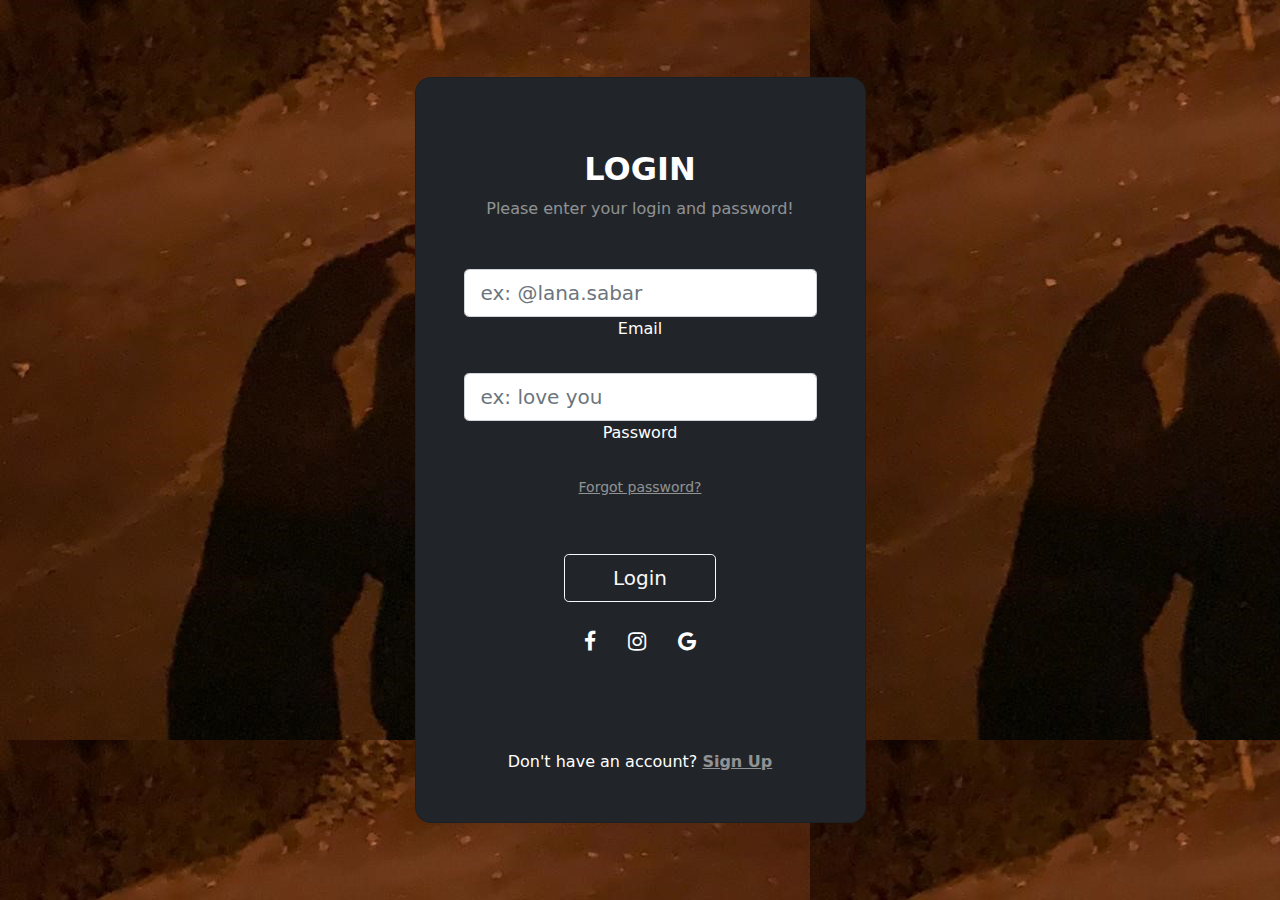
<file: index.html>
<!DOCTYPE html>
<html lang="en">
<head>
   <link rel="stylesheet" href="css/styke.css">
   <link rel="stylesheet" href="css/bootstrap/bootstrap.min.css">
   <link rel="stylesheet" href="css/css/font-awesome.min.css">
</head>
<body>
   <div class="h">
    <section class="vh-100 gradient-custom">
        <div class="container py-5 h-100">
          <div class="row d-flex justify-content-center align-items-center h-100">
            <div class="col-12 col-md-8 col-lg-6 col-xl-5">
              <div class="card bg-dark text-white" style="border-radius: 1rem;">
                <div class="card-body p-5 text-center">
      
                  <div class="mb-md-5 mt-md-4 pb-5">
      
                    <h2 class="fw-bold mb-2 text-uppercase">Login</h2>
                    <p class="text-white-50 mb-5">Please enter your login and password!</p>
      
                    <div class="form-outline form-white mb-4">
                      <input type="email" id="typeEmailX" class="form-control form-control-lg" placeholder="ex: @lana.sabar"/>
                      <label class="form-label" for="typeEmailX">Email</label>
                    </div>
      
                    <div class="form-outline form-white mb-4">
                      <input type="password" id="typePasswordX" class="form-control form-control-lg"  placeholder="ex: love you"/>
                      <label class="form-label" for="typePasswordX">Password</label>
                    </div>
      
                    <p class="small mb-5 pb-lg-2"><a class="text-white-50" href="#!">Forgot password?</a></p>
      
                    <a href="index2.html"><button class="btn btn-outline-light btn-lg px-5" type="submit">Login</button></a>
      
                    <div class="d-flex justify-content-center text-center mt-4 pt-1">
                      <a href="https://www.facebook.com/lana.sahlia" class="text-white"><i class="fa fa-facebook-f fa-lg"></i></a>
                      <a href="https://www.instagram.com/lana.sahlia/" class="text-white"><i class="fa fa-instagram fa-lg mx-4 px-2"></i></a>
                      <a href="#!" class="text-white"><i class="fa fa-google fa-lg"></i></a>
                    </div>
      
                  </div>
      
                  <div>
                    <p class="mb-0">Don't have an account? <a href="#!" class="text-white-50 fw-bold">Sign Up</a>
                    </p>
                  </div>
      
                </div>
              </div>
            </div>
          </div>
        </div>
      </section>
   
    </div>
   
    <script src="js/bootstrap.bundle.min.js"></script>
</body>
</html>
</file>
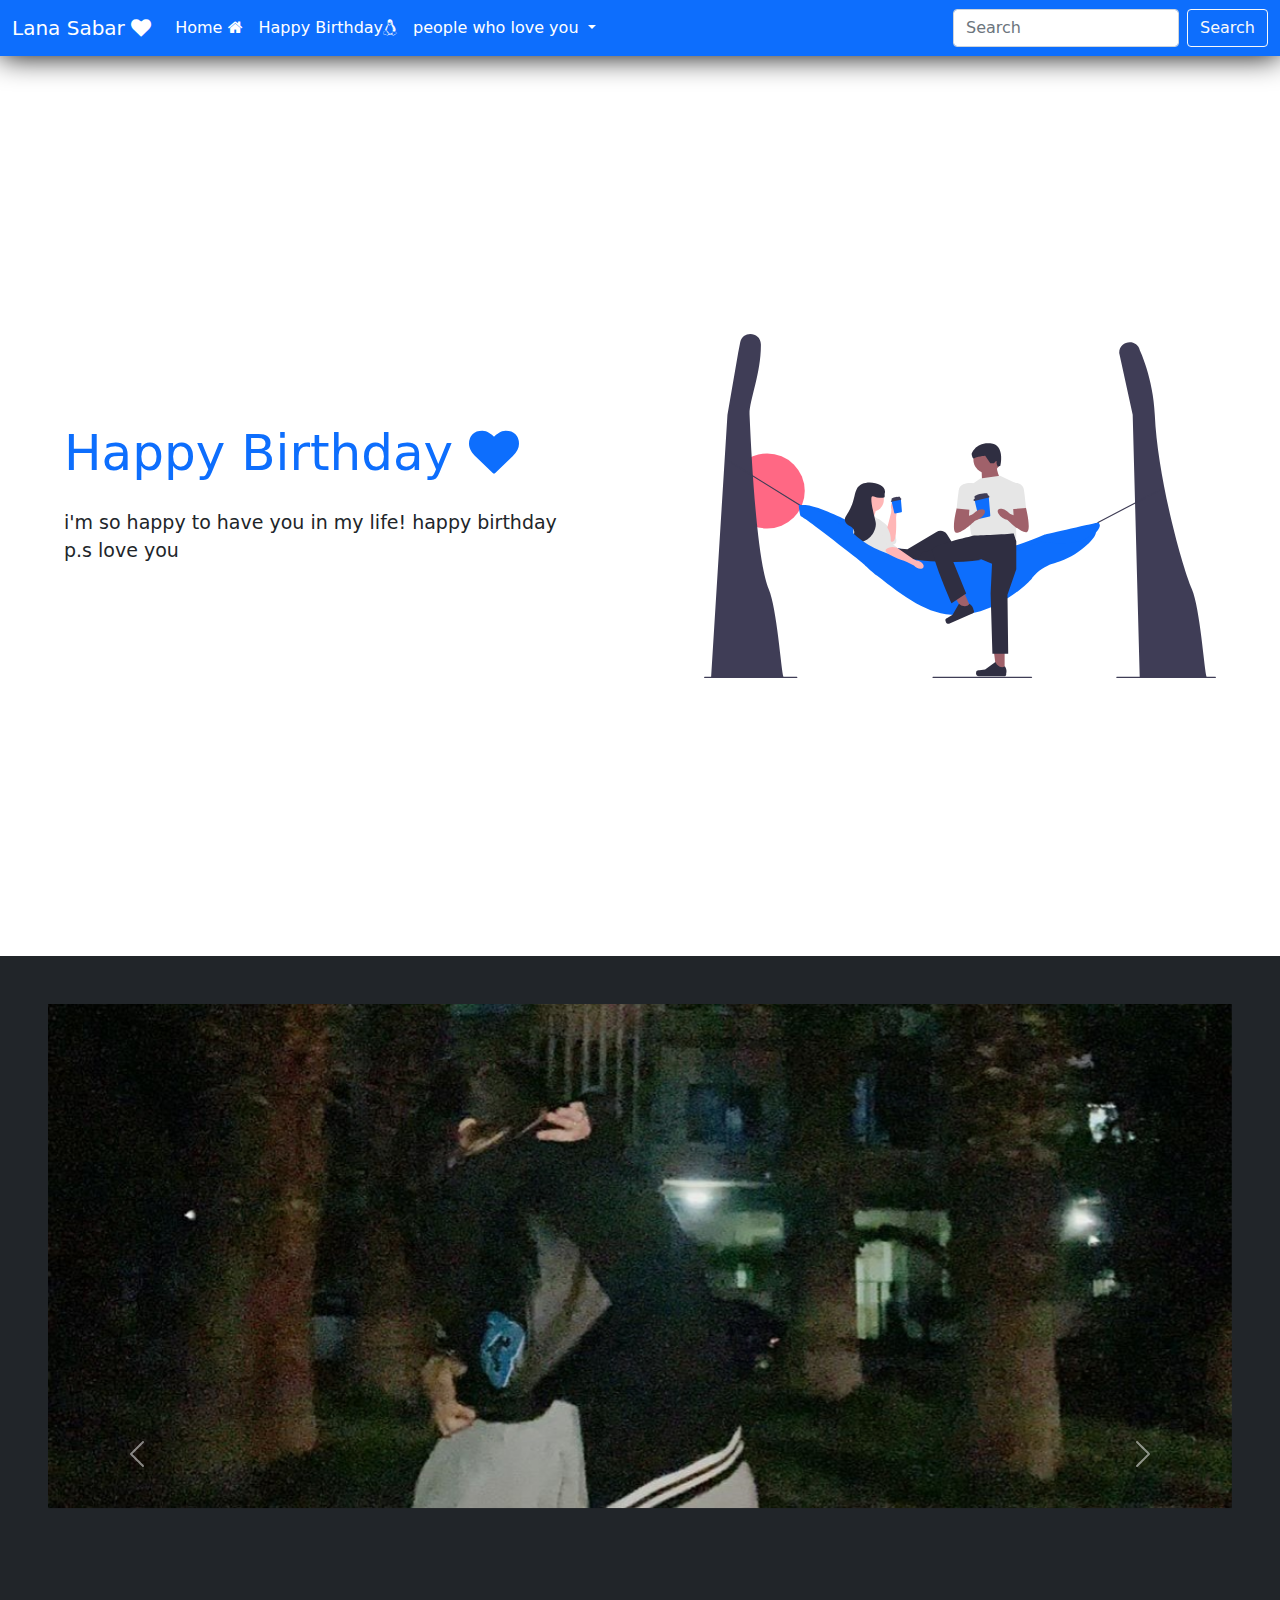
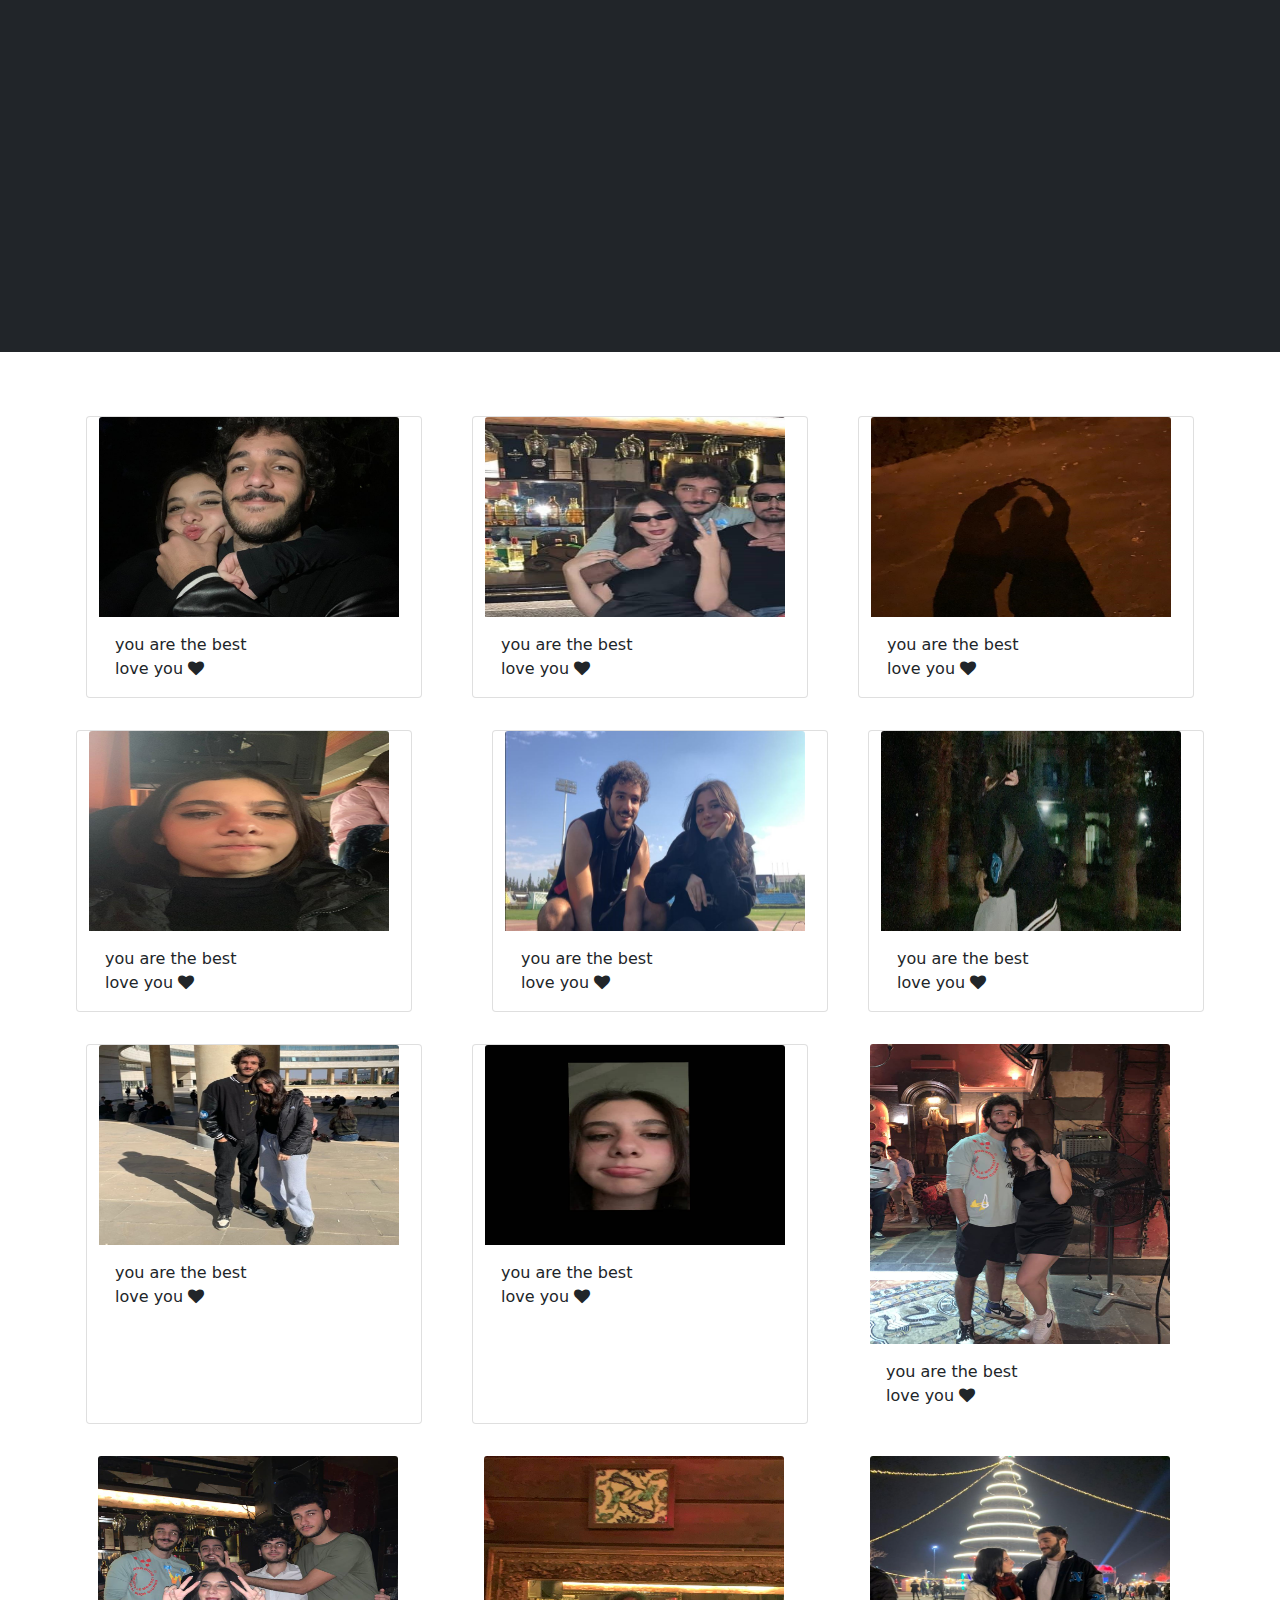
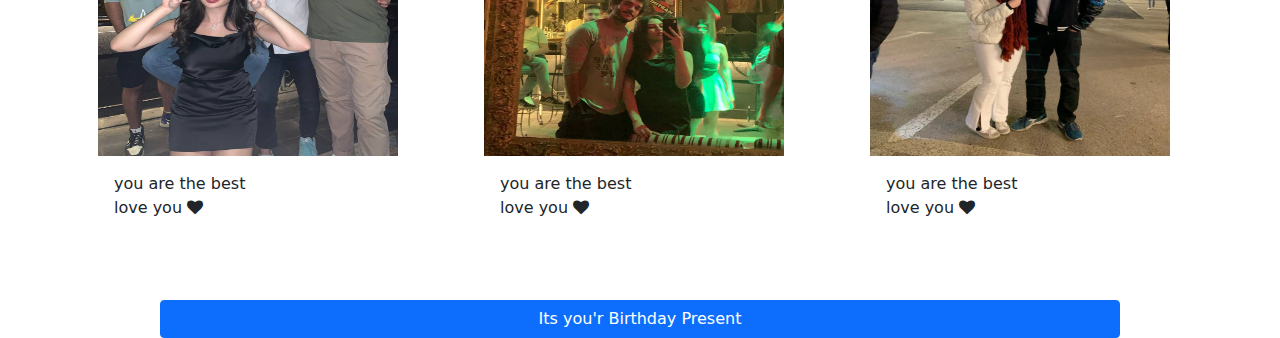
<file: index2.html>
<!DOCTYPE html>
<html lang="en">
<head>
    <link rel="stylesheet" href="css/styke.css">
    <link rel="stylesheet" href="css/bootstrap/bootstrap.min.css">
    <link rel="stylesheet" href="css/css/font-awesome.min.css">
</head>
<body>
 <div class="cd">
       <nav class="navbar navbar-expand-lg bg-primary">
        <div class="container-fluid">
          <a class="navbar-brand" href="https://www.youtube.com/watch?v=KtlgYxa6BMU">Lana Sabar <i class="fa  fa-heart"></i></a>
          <button class="navbar-toggler" type="button" data-bs-toggle="collapse" data-bs-target="#navbarSupportedContent" aria-controls="navbarSupportedContent" aria-expanded="false" aria-label="Toggle navigation">
            <span class="navbar-toggler-icon">...</span>
          </button>
          <div class="collapse navbar-collapse" id="navbarSupportedContent">
            <ul class="navbar-nav me-auto mb-2 mb-lg-0">
              <li class="nav-item">
                <a class="nav-link active" aria-current="page" href="https://www.instagram.com/arab6855/">Home <i class=" fa fa-home "></i></a>
              </li>
              <li class="nav-item">
                <a class="nav-link" href="https://www.youtube.com/watch?v=nvxF-dFNEKo"> Happy Birthday<i class="fa fa-linux"></i></a>
              </li>
              <li class="nav-item dropdown">
                <a class="nav-link dropdown-toggle" href="#" role="button" data-bs-toggle="dropdown" aria-expanded="false">
                  people who love you
                </a>
                <ul class="dropdown-menu bg-primary">
                  <li><a class="dropdown-item" href="m.html">Mahmoud <i class="fa  fa-heart"></i></a></li>
                  <li><a class="dropdown-item" href="m.html">Arab <i class="fa fa-heart"></i></a></li>
                  <li><hr class="dropdown-divider"></li>
                  <li><a class="dropdown-item" href="m.html">Arab mahmoud <i class="fa fa-smile-o "></i></a></li>
                </ul>
               
            </ul>
            <form class="d-flex" role="search">
              <input class="form-control me-2" type="search" placeholder="Search" aria-label="Search">
              <button class="btn btn-outline-light" type="submit">Search</button>
            </form>
          </div>
        </div>
      </nav>
    </div>

  <div class="home-page">
<div class="left">
  <h2>Happy Birthday <i class="fa fa-heart"></i></h2>
  <p>i'm so happy to have you in my life! happy birthday <br> p.s love you</p>
</div>
<div class="right">
  <img src="images/undrawhvhvh_relaxation_re_ohkx (2).svg" alt="">
</div>

  </div>



     
    <div class="bc p-5 bg-dark ">
        <div id="carouselExampleControls" class="carousel slide" data-bs-ride="carousel">
            <div class="carousel-inner">
              <div class="carousel-item active">
                <img src="images/pg5.jpeg" class="d-block w-100" alt="...">
              </div>
              <div class="carousel-item">
                <img src="images/arab.jpeg" class="d-block w-100" alt="...">
              </div>
              <div class="carousel-item">
                <img src="images/WhatsApp Image 2022-12-09 at 4.13.17 PM.jpeg" class="d-block w-100" alt="...">
              </div>
            </div>
            <button class="carousel-control-prev" type="button" data-bs-target="#carouselExampleControls" data-bs-slide="prev">
              <span class="carousel-control-prev-icon" aria-hidden="true"></span>
              <span class="visually-hidden">Previous</span>
            </button>
            <button class="carousel-control-next" type="button" data-bs-target="#carouselExampleControls" data-bs-slide="next">
              <span class="carousel-control-next-icon" aria-hidden="true"></span>
              <span class="visually-hidden">Next</span>
            </button>
          </div>
        </div>

      <div class="cards p-5 row justify-content-evenly ">

      <div class="card  my-3 justify-content-center" style="width: 21rem;">
        <img src="images/pg1.jpeg" class="card-img-top " alt="...">
        <div class="card-body">
          <p class="card-text">  you are the best <br>love you <i class="fa fa-heart"></i> </p>
        </div>
      </div>

      <div class="card my-3" style="width: 21rem;">
        <img src="images/pg2.jpeg" class="card-img-top " alt="...">
        <div class="card-body">
          <p class="card-text">  you are the best <br> love you <i class="fa fa-heart"></i> </p>
        </div>
      </div>

      <div class="card my-3" style="width: 21rem;">
        <img src="images/pg4.jpeg" class="card-img-top " alt="...">
        <div class="card-body">
          <p class="card-text">  you are the best <br> love you <i class="fa fa-heart"></i> </p>
        </div>
      </div>

      <div class="card my-3" style="width: 21rem;">
        <img src="images/pg3.jpeg" class="card-img-top " alt="...">
        <div class="card-body">
          <p class="card-text">  you are the best <br> love you <i class="fa fa-heart"></i> </p>
        </div>
      </div>
        <br>

      <div class="card my-3" style="width: 21rem;">
        <img src="images/WhatsApp Image 2022-12-09 at 4.13.17 PM.jpeg" class="card-img-top " alt="...">
        <div class="card-body">
          <p class="card-text">  you are the best <br>love you <i class="fa fa-heart"></i> </p>
        </div>
      </div>


      <div class="card my-3" style="width: 21rem;">
        <img src="images/pg5.jpeg" class="card-img-top " alt="...">
        <div class="card-body">
          <p class="card-text">  you are the best <br>love you <i class="fa fa-heart"></i> </p>
        </div>
      </div>

      <div class="card my-3" style="width: 21rem;">
        <img src="images/pg6.jpeg" class="card-img-top " alt="...">
        <div class="card-body">
          <p class="card-text">  you are the best <br>love you <i class="fa fa-heart"></i> </p>
        </div>
      </div>


      <div class="card my-3" style="width: 21rem;">
        <img src="images/pg9.jpeg" class="card-img-top " alt="...">
        <div class="card-body">
          <p class="card-text">  you are the best <br>love you <i class="fa fa-heart"></i> </p>
        </div>
      </div>

      <div class="card3 my-3" style="width: 21rem;">
        <img src="images/pg9.jpg" class="card-img-top " alt="...">
        <div class="card-body">
          <p class="card-text">  you are the best <br>love you <i class="fa fa-heart"></i> </p>
        </div>
      </div>


      <div class="card3 my-3" style="width: 21rem;">
        <img src="images/pg10.jpg" class="card-img-top " alt="...">
        <div class="card-body">
          <p class="card-text">  you are the best <br>love you <i class="fa fa-heart"></i> </p>
        </div>
      </div>

      <div class="card4 my-3" style="width: 21rem;">
        <img src="images/pg11.jpg" class="card-img-top " alt="...">
        <div class="card-body">
          <p class="card-text">  you are the best <br>love you <i class="fa fa-heart"></i> </p>
        </div>
      </div>

      <div class="card4 my-3" style="width: 21rem;">
        <img src="images/kkk.jpeg" class="card-img-top " alt="...">
        <div class="card-body">
          <p class="card-text">  you are the best <br>love you <i class="fa fa-heart"></i> </p>
        </div>
      </div>

    </div>
    <div class="click">
        <a href="https://www.youtube.com/watch?v=qK55Xmh0Wdw" class="btn btn-primary w-75 "> Its you'r Birthday Present </a>
         
    </div>


    <script src="js/bootstrap.bundle.min.js"></script>
</body>
</html>
</file>
<file: css/styke.css>
.h{
    background-image: url(../images/pg4.jpeg);
   
 }  

 .carousel-inner{
    height: 100vh;
    width: 30%;
}
.carsouel-item{
    height: 100%;
    width: 450px;
}
.carousel-item img{
    height: 100%;
    width: 450px;
}
.cards{
    
    display: flex;
    justify-content: space-around;
}
.card img{
    height: 200px;
    width: 300px;

}
.card2{
    border: 1px ridge black;
    text-align: center;
}
.cd a{
    color: white;

}
.cd{
    box-shadow: 0px 0px 30px black;

}
.card2 img{
    height: 200px;
    width: 250px;
}
.h{
  position: absolute        ; 
width: 100%;
}
.video{
    text-align: center;
    justify-content: center;
    

}
.click{
   justify-content: center;
   text-align: center;
   
   
   
}
.home-page{
    display: flex;
    justify-content: space-around;
    align-items: center;
    height: 100vh;
}
.left{
    width: 40%;
    }

.right{
    width: 40%;
}

.right img{
    width: 100%;
    height: 100%;
}    
.left h2{
    font-size: 50px;
    color: #0d6efd;
}

.left p{
    margin: 25px 0;
    font-size: 19px;    
}
.card4 img{
     background-size: 100% 100%;

    width: 300px;
    height:300px;
}
.card3 img{
    width: 300px;
    height:300px;
}
</file>
